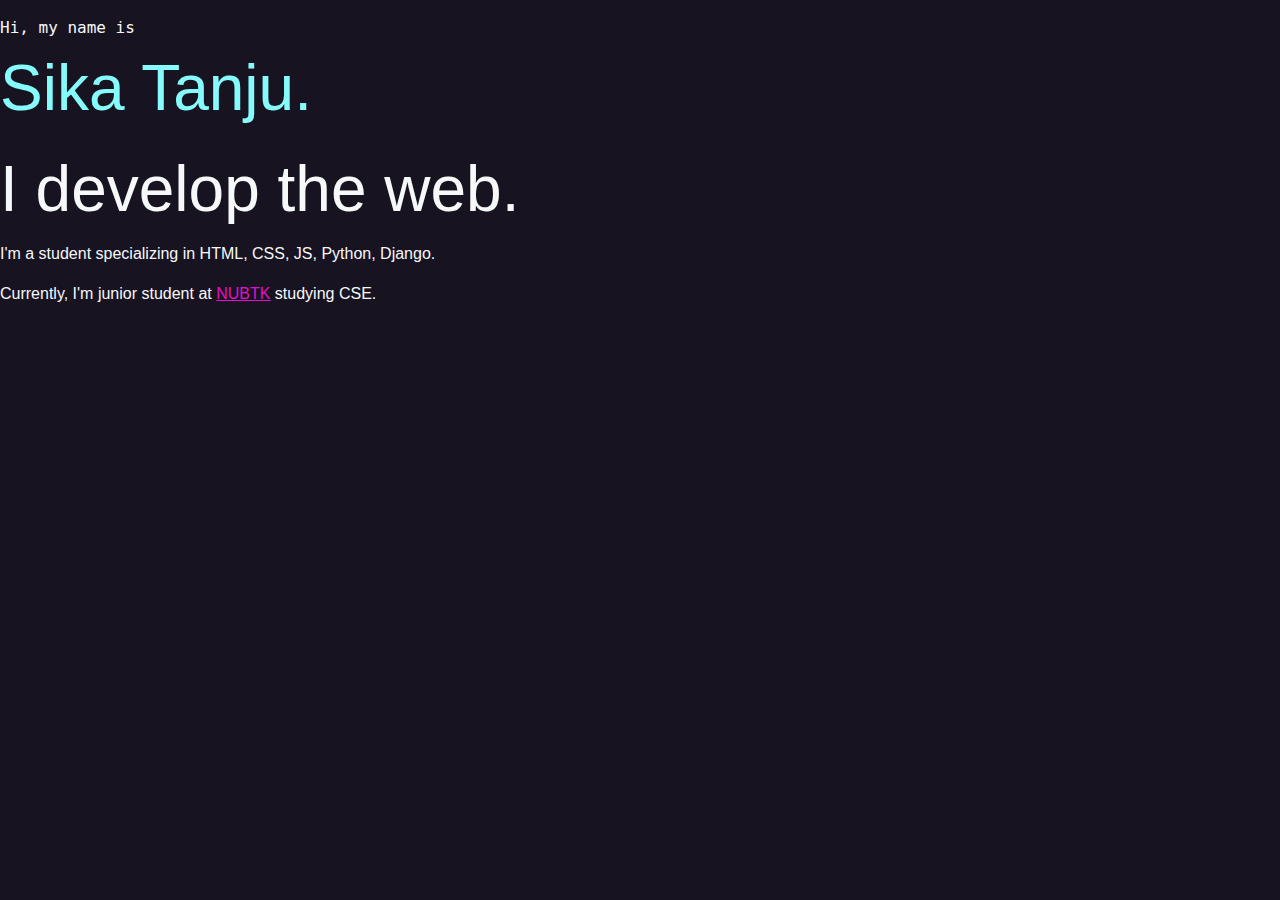
<file: 02-getting-started-with-css-by-jen-kramer/01_intro_part.html>
<!DOCTYPE html>
<html lang="en">

<head>
    <meta charset="UTF-8">
    <meta name="viewport" content="width=device-width, initial-scale=1.0">
    <title>Document</title>
    <link rel="stylesheet" href="01_intro_part.css">
</head>

<body>
    <!-- instructions in JavaScript block -->
    <section id='intro'>
        <p class='name'>Hi, my name is <span>Sika Tanju.</span></p>

        <h2>I develop the web.</h2>

        <p>I'm a student specializing in HTML, CSS, JS, Python, Django.</p>

        <p>Currently, I'm junior student at <a href='https://nubtkhulna.ac.bd/'>NUBTK</a> studying CSE.</p>

    </section>
</body>

</html>
</file>
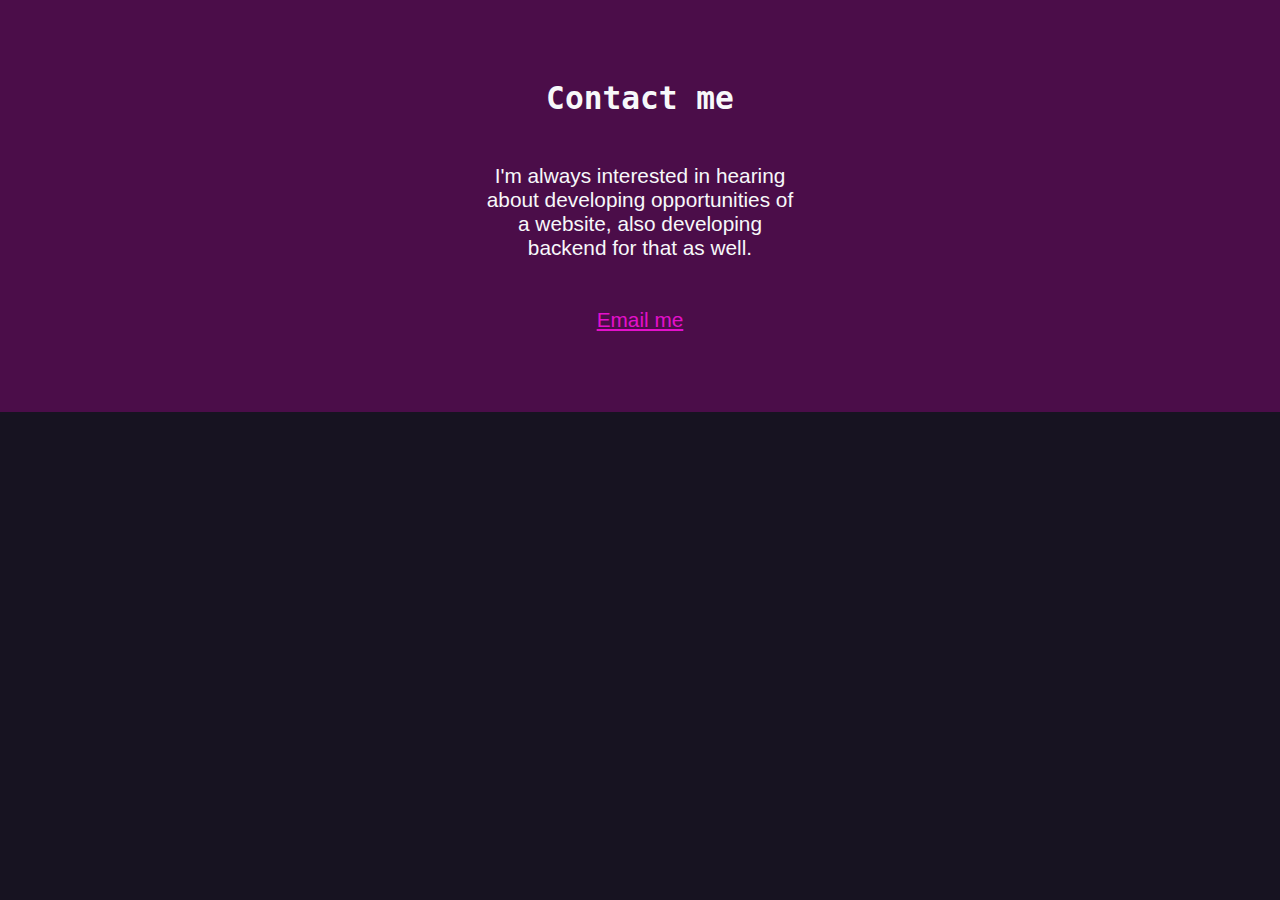
<file: 02-getting-started-with-css-by-jen-kramer/02_contact.html>
<!DOCTYPE html>
<html>

<head>
    <meta charset="utf-8">
    <meta http-equiv="X-UA-Compatible" content="IE=edge">
    <title></title>
    <meta name="description" content="">
    <meta name="viewport" content="width=device-width, initial-scale=1">
    <link rel="stylesheet" href="02_contact.css">
</head>

<body>
    <section id='contact'>
        <h2>Contact me</h2>

        <p>I'm always interested in hearing about developing opportunities of a website, also developing backend for
            that as
            well.</p>

        <a href='mailto:jj@gmail.com'>Email me</a>
    </section>

    <script src="" async defer></script>
</body>

</html>
</file>
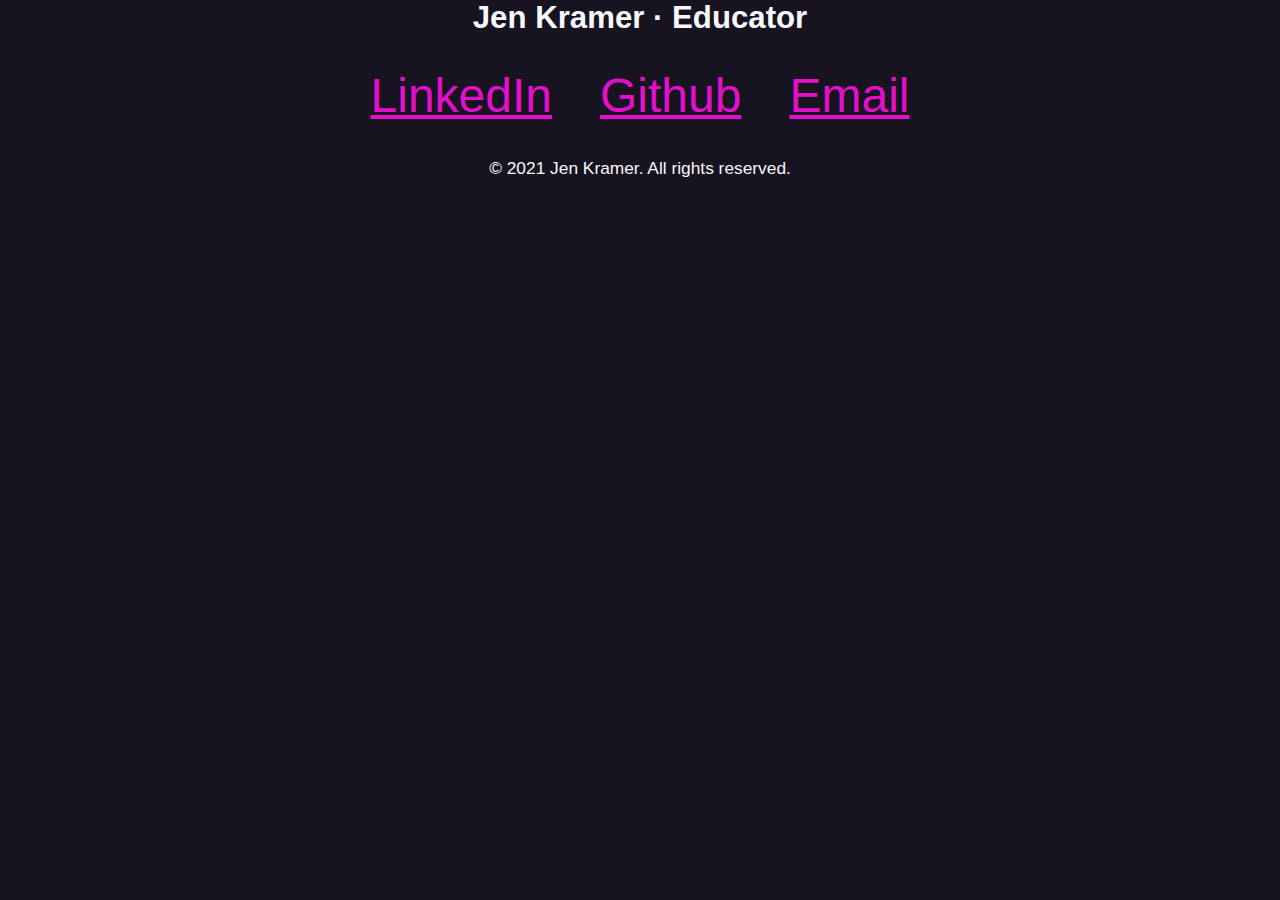
<file: 02-getting-started-with-css-by-jen-kramer/04_footer-jen.html>
<!DOCTYPE html>
<!--[if lt IE 7]>      <html class="no-js lt-ie9 lt-ie8 lt-ie7"> <![endif]-->
<!--[if IE 7]>         <html class="no-js lt-ie9 lt-ie8"> <![endif]-->
<!--[if IE 8]>         <html class="no-js lt-ie9"> <![endif]-->
<!--[if gt IE 8]>      <html class="no-js"> <!--<![endif]-->
<html>

<head>
    <meta charset="utf-8">
    <meta http-equiv="X-UA-Compatible" content="IE=edge">
    <title></title>
    <meta name="description" content="">
    <meta name="viewport" content="width=device-width, initial-scale=1">
    <link rel="stylesheet" href="04_footer-jen.css">
</head>

<body>
    <!-- instructions in JavaScript block -->
    <footer>
        <h2>Jen Kramer &middot; Educator</h2>
        <ul>
            <li>
                <a href="https://www.linkedin.com/in/jen4web" target="_blank">
                    <span class="fab fa-linkedin" aria-hidden="true"></span>
                    <span class="sr-only">LinkedIn</span>
                </a>
            </li>
            <li>
                <a href="https://www.github.com/jen4web" target="_blank">
                    <span class="fab fa-github-square" aria-hidden="true"></span>
                    <span class="sr-only">Github</span>
                </a>
            </li>
            <li>
                <a href="mailto:jen@example.com">
                    <span class="fas fa-envelope" aria-hidden="true"></span>
                    <span class="sr-only">Email</span>
                </a>
            </li>
        </ul>
        <p><small>&copy; 2021 Jen Kramer. All rights reserved.</small></p>
    </footer>

    <script src="" async defer></script>
</body>

</html>
</file>
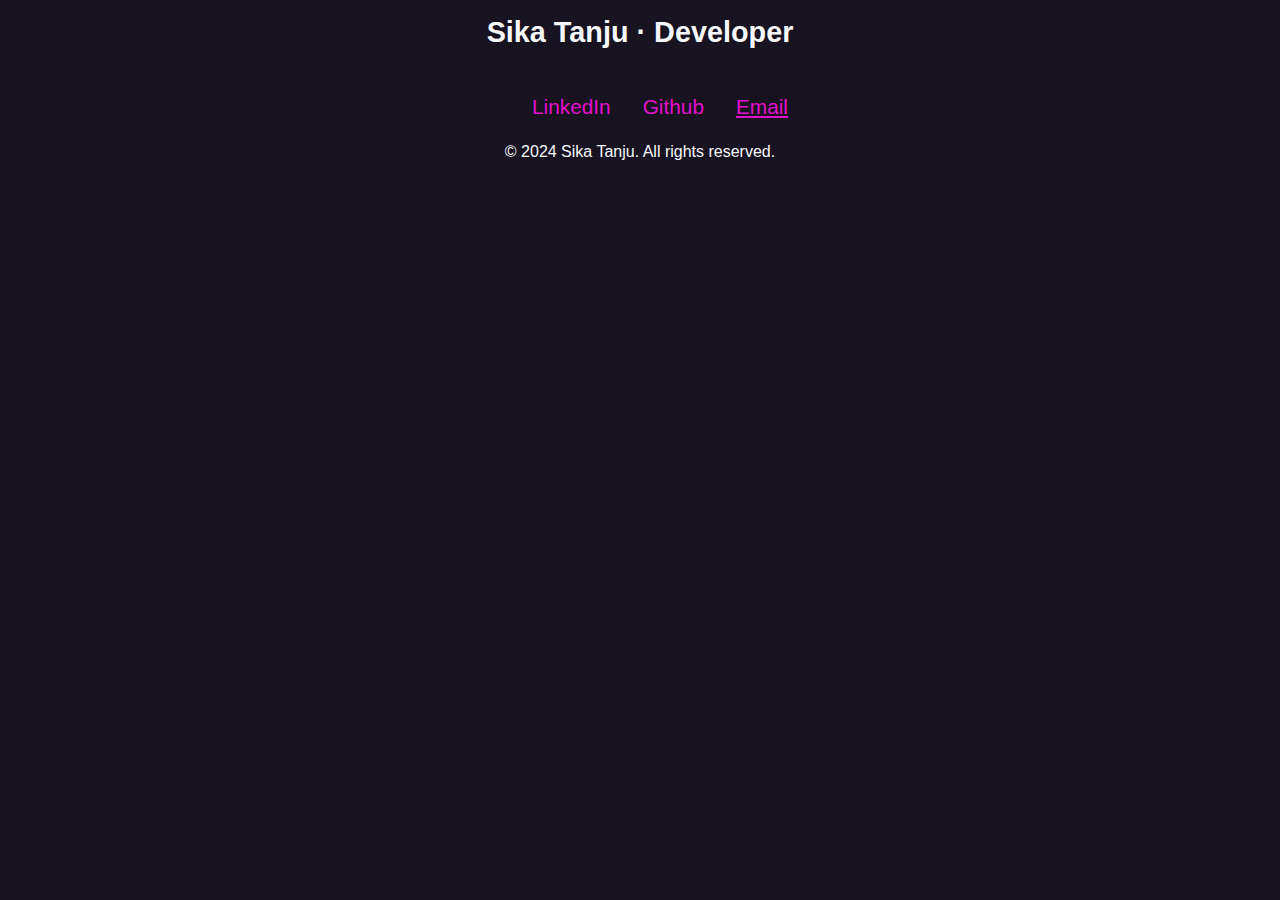
<file: 02-getting-started-with-css-by-jen-kramer/04_footer-mine.html>
<!DOCTYPE html>

<html>
    <head>
        <meta charset="utf-8">
        <meta http-equiv="X-UA-Compatible" content="IE=edge">
        <title></title>
        <meta name="description" content="">
        <meta name="viewport" content="width=device-width, initial-scale=1">
        <link rel="stylesheet" href="04_footer-mine.css">
    </head>
    <body>
<!-- instructions in JavaScript block -->
<footer>
    <h2>Sika Tanju &middot; Developer</h2>
    <ul>
        <li>
            <a>
                <span class="fa-brands fa-linkedin"></span>
                <span class='sr-only'>LinkedIn</span>
            </a>
        </li>
        <li>
            <a>
                <span class="fa-brands fa-github"></span>
                <span class='sr-only'>Github</span>
            </a>
        </li>
        <li>
            <a href='mailto:sika@gmail.com'>
                <span class="fa-solid fa-envelope"></span>
                <span class='sr-only'>Email</span>
            </a>
        </li>
    </ul>

    <p>&copy; 2024 Sika Tanju. All rights reserved.</p>
</footer>
        <script src="" async defer></script>
    </body>
</html>
</file>
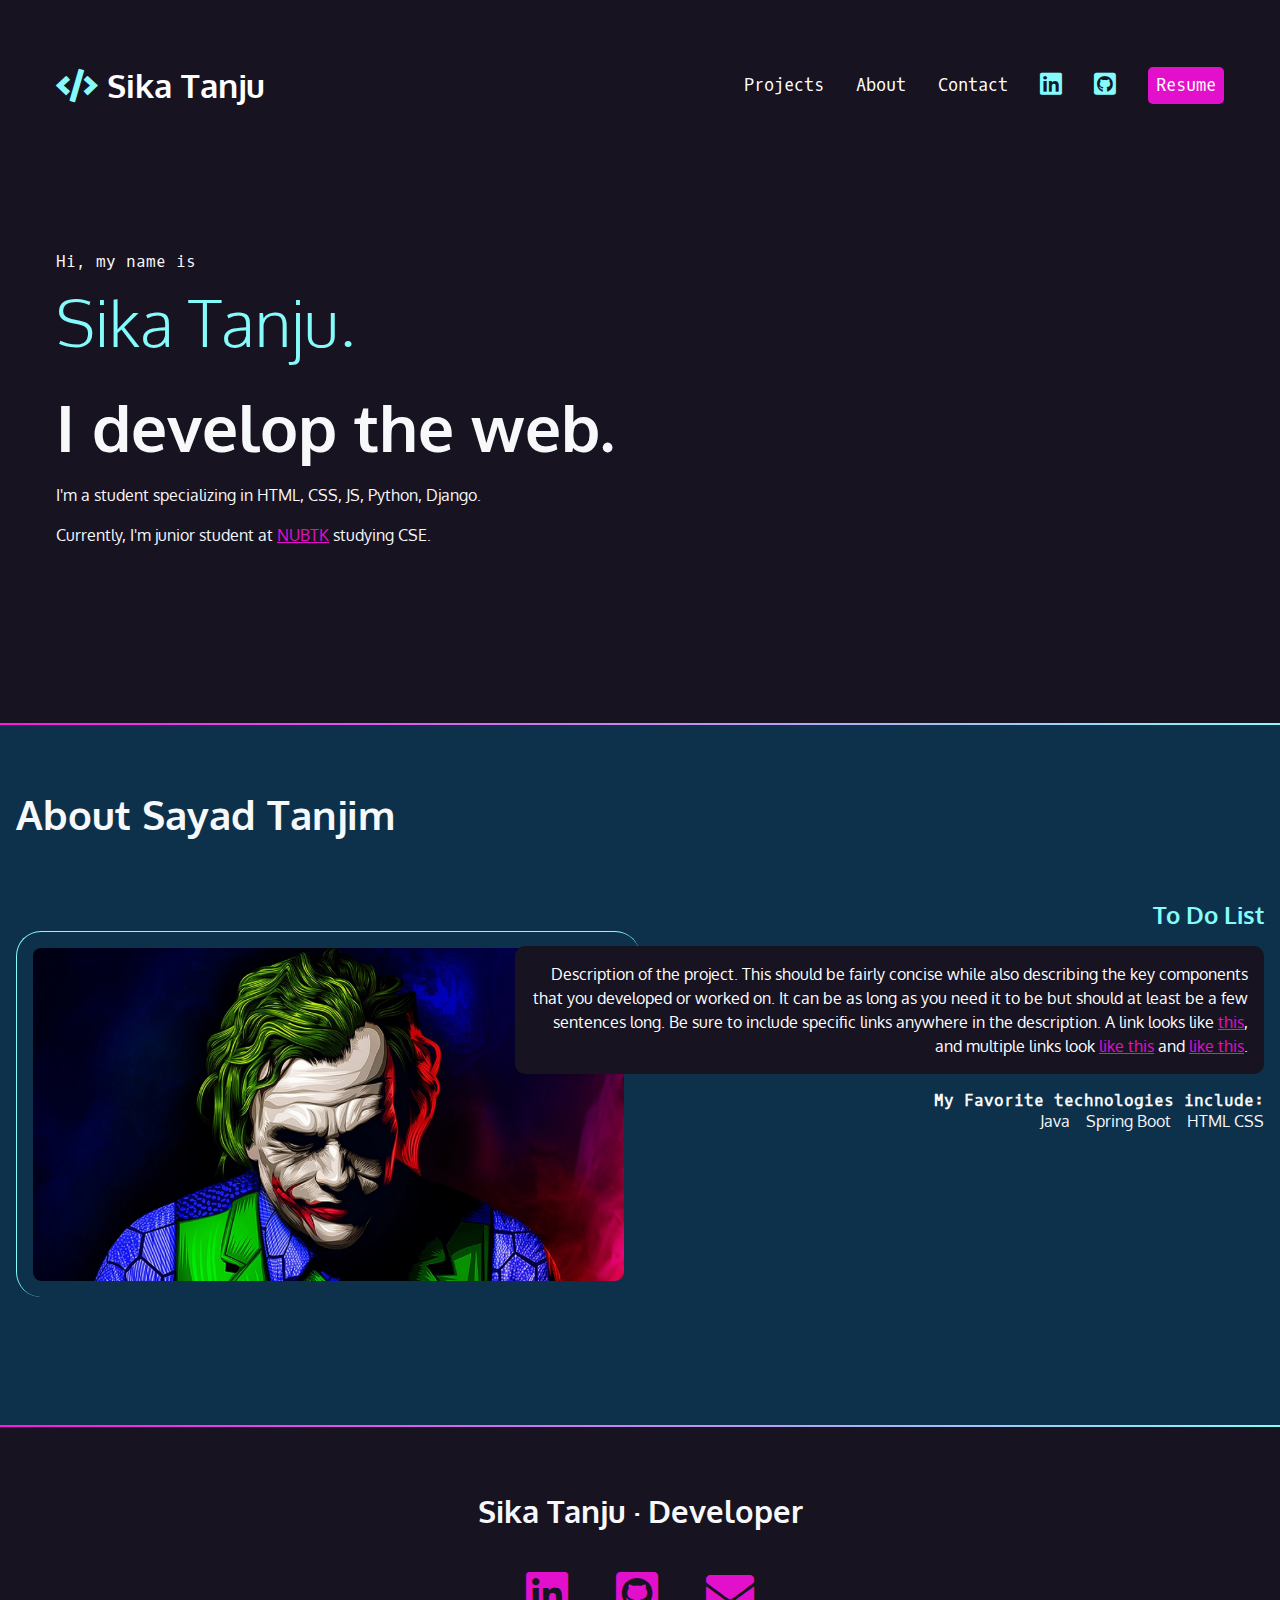
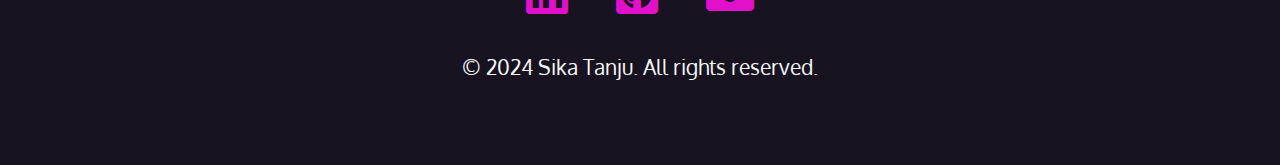
<file: 02-getting-started-with-css-by-jen-kramer/portfolio/about.html>
<!DOCTYPE html>
<html lang="en">

<head>
    <meta charset="UTF-8">
    <meta name="viewport" content="width=device-width, initial-scale=1.0">
    <title>Sika Tanju's Portfolio Website</title>

    <link rel="preconnect" href="https://fonts.googleapis.com">
    <link rel="preconnect" href="https://fonts.gstatic.com" crossorigin>
    <link href="https://fonts.googleapis.com/css2?family=Oxygen+Mono&family=Oxygen:wght@300;400;700&display=swap"
        rel="stylesheet">
    <link href="https://cdnjs.cloudflare.com/ajax/libs/font-awesome/5.15.4/css/all.min.css" rel="stylesheet" />
    <link rel="stylesheet" href="css/styles.css">
</head>

<body>
    <!-- instructions in JavaScript block -->
    <nav>
        <ul>
            <li>
                <h1 class='head'><a href='index.html'>
                        <!-- <span class="fa-solid fa-terminal"></span> -->
                        <span class="fas fa-code" aria-hidden="true"></span>
                        <span> Sika Tanju</span>
                    </a></h1>
            </li>
            <li><a href='index.html#projects'>Projects</a>
            </li>
            <li><a href='about.html'>About</a>
            </li>
            <li><a href='index.html#contact'>Contact</a>
            </li>
            <li>
                <a href='' target="_blank">

                    <!-- <span class="fa-brands fa-linkedin" aria-hidden="true"></span> -->
                    <span class="fab fa-linkedin" aria-hidden="true"></span>
                    <span class='sr-only'>LinkedIn</span>
                </a>
            </li>
            <li>
                <a href='https://www.github.com/sikatanju' target="_blank">
                    <!-- <span class="fa-brands fa-github" aria-hidden='true'></span> -->
                    <!-- <span class="fa-brands fa-twitter"></span> -->
                    <span class="fab fa-github-square" aria-hidden="true"></span>
                    <span class='sr-only'>Github</span>
                </a>
            </li>
            <li><a href='#' class='button'>Resume</a>
            </li>
        </ul>
    </nav>

    <!-- instructions in JavaScript block -->
    <section id='intro'>
        <p class='name'>Hi, my name is <span>Sika Tanju.</span></p>

        <h2>I develop the web.</h2>

        <p>I'm a student specializing in HTML, CSS, JS, Python, Django.</p>

        <p>Currently, I'm junior student at <a href='https://nubtkhulna.ac.bd/'>NUBTK</a> studying CSE.</p>

    </section>

    <div class="gradient"></div>

    <div class="section-blue">
        <section id="projects">
            <h2>About Sayad Tanjim</h2>
            <article>
                <div class="text">
                    <!-- <h4>Latest Project</h4> -->
                    <h3>To Do List</h3>
                    <p class="blackbox">Description of the project. This should be fairly concise while also describing
                        the
                        key components that you developed or worked on. It can be as long as you need it to be but
                        should at
                        least be a few sentences long. Be sure to include specific links anywhere in the description. A
                        link
                        looks like <a href="https://frontendmasters.github.io/grid-flexbox-v2/">this</a>, and multiple
                        links
                        look <a href="#">like this</a> and <a href="#">like this</a>.</p>
                    <h4>My Favorite technologies include:</h4>
                    <ul>
                        <li>Java</li>
                        <li>Spring Boot</li>
                        <li>HTML CSS</li>
                    </ul>
                </div>
                <img src="img/joker.jpg" alt="Screenshot of the Wall of Wonder." />
            </article>
        </section>
    </div>

    <div class="gradient"></div>

    <footer>
        <h2>Sika Tanju &middot; Developer</h2>
        <ul>
            <li>
                <a>
                    <!-- <span class="fa-brands fa-linkedin"></span> -->
                    <span class="fab fa-linkedin" aria-hidden="true"></span>
                    <span class='sr-only'>LinkedIn</span>
                </a>
            </li>
            <li>
                <a href='https://www.github.com/sikatanju' target="_blank">
                    <!-- <span class="fa-brands fa-github"></span> -->
                    <span class="fab fa-github-square" aria-hidden="true"></span>
                    <span class='sr-only'>Github</span>
                </a>
            </li>
            <li>
                <a href='mailto:sika@gmail.com'>
                    <!-- <span class="fa-solid fa-envelope" aria-hidden="true"></span> -->
                    <span class="fas fa-envelope" aria-hidden="true"></span>
                    <span class='sr-only'>Email</span>
                </a>
            </li>
        </ul>

        <p>&copy; 2024 Sika Tanju. All rights reserved.</p>
    </footer>
</body>

</html>
</file>
<file: 02-getting-started-with-css-by-jen-kramer/01_intro_part.css>
:root {
    --black: #171321;
    --dkblue: #0d314b;
    --plum: #4b0d49;
    --hotmag: #ff17e4;
    --magenta: #e310cb;
    --aqua: #86fbfb;
    --white: #f7f8fa;
    --font-size: 1.3rem;
    --mono: "Oxygen Mono", monospace;
    --sans: Oxygen, sans-serif;
}

html {
    box-sizing: border-box;
}

*,
*::before,
*::after {
    box-sizing: inherit;
}

body {
    margin: 0;
    padding: 0;
    font-family: var(--sans);
    background-color: var(--black);
    color: var(--white);
    font-size: var(--font-size);
}

h1,
h2,
h3 {
    margin: 0;
}

a {
    color: var(--magenta);
}

a:hover {
    color: var(--hotmag);
    text-decoration: none;
}

/* Intro Styles */

#intro {
    padding-bottom: 10rem;
}

#intro p {
    font-size: 1rem;
    line-height: 1.5;
}

#intro .name {
    font-family: var(--mono);
}

.name span {
    font-family: var(--sans);
    font-size: 4rem;
    color: var(--aqua);
    display: block;
}

#intro h2 {
    font-size: 4rem;
    font-weight: normal;
}
</file>
<file: 02-getting-started-with-css-by-jen-kramer/02_contact.css>
:root {
    --black: #171321;
    --dkblue: #0d314b;
    --plum: #4b0d49;
    --hotmag: #ff17e4;
    --magenta: #e310cb;
    --aqua: #86fbfb;
    --white: #f7f8fa;
    --font-size: 1.3rem;
    --mono: "Oxygen Mono", monospace;
    --sans: Oxygen, sans-serif;
}

html {
    box-sizing: border-box;
}

*,
*::before,
*::after {
    box-sizing: inherit;
}

body {
    margin: 0;
    padding: 0;
    font-family: var(--sans);
    background-color: var(--black);
    color: var(--white);
    font-size: var(--font-size);
}

h1,
h2,
h3 {
    margin: 0;
}

a {
    color: var(--magenta);
}

a:hover {
    color: var(--hotmag);
    text-decoration: none;
}

/* Intro Styles */

#intro {
    padding-bottom: 10rem;
}

#intro p {
    font-size: 1rem;
    line-height: 1.5;
}

#intro .name {
    font-family: var(--mono);
}

.name span {
    font-family: var(--sans);
    font-size: 4rem;
    color: var(--aqua);
    display: block;
}

#intro h2 {
    font-size: 4rem;
    font-weight: normal;
}

#contact {
    text-align: center;
    background-color: var(--plum);
    padding: 5rem;
}

#contact h2 {
    display: block;
    font-family: var(--mono);
}

#contact p {
    width: 37%;
    margin: auto;
    padding: 3rem;
    font-weight: normal;
}
</file>
<file: 02-getting-started-with-css-by-jen-kramer/04_footer-jen.css>
/* variables declared here - these are the colors for our pages, as well as the font stacks and sizes. */
:root {
    --black: #171321;
    --dkblue: #0d314b;
    --plum: #4b0d49;
    --hotmag: #ff17e4;
    --magenta: #e310cb;
    --aqua: #86fbfb;
    --white: #f7f8fa;
    --font-size: 1.3rem;
    --mono: "Oxygen mono", monospace;
    --sans: Oxygen, sans-serif;
}
/* border box model: https://css-tricks.com/box-sizing/ */
html {
    box-sizing: border-box;
}
*,
*::before,
*::after {
    box-sizing: inherit;
}
/* generic styles for the page */
body {
    padding: 0;
    margin: 0;
    font-family: var(--sans);
    background-color: var(--black);
    color: var(--white);
    font-size: var(--font-size);
}
h1,
h2,
h3 {
    margin: 0;
}
a {
    color: var(--magenta);
}

a:hover {
    color: var(--hotmag);
    text-decoration: none;
}
/* intro styles */
#intro {
    padding-bottom: 10rem;
}

#intro p {
    font-size: 1rem;
    line-height: 1.5;
}

#intro .name {
    font-family: var(--mono);
    font-size: 1rem;
}

.name span {
    font-family: var(--sans);
    font-size: 4rem;
    color: var(--aqua);
    display: block;
    font-weight: 300;
}

#intro h2 {
    font-size: 4rem;
}

/* contact section */

#contact {
    width: 400px;
    text-align: center;
    margin: 0 auto;
    padding: 3rem 0;
}

#contact p:last-child {
    margin-top: 3rem;
}

/* navigation */
nav {
    font-family: var(--mono);
    font-size: 80%;
    padding: 1rem;
}

nav h1 a {
    font-family: var(--sans);
}

nav ul {
    margin: 0;
    padding: 0;
    list-style-type: none;
    display: flex;
    flex-flow: row wrap;
    justify-content: center;
    align-items: center;
    gap: 2rem;
}
nav li:first-child {
    flex-basis: 100%;
    text-align: center;
}
nav [class*="fa-"] {
    font-size: 150%;
    color: var(--aqua);
}
nav h1 [class*="fa-"] {
    font-size: 100%;
    color: var(--aqua);
}
nav a {
    color: white;
    text-decoration: none;
    display: block;
}

nav a:hover,
nav [class*="fa-"]:hover {
    color: var(--magenta);
}
.button {
    background-color: var(--magenta);
    color: white;
    padding: 0.5rem;
    border-radius: 5px;
}

.button:hover {
    color: white;
    background-color: var(--hotmag);
}
/* footer section */
footer {
    text-align: center;
}
footer ul {
    list-style-type: none;
    padding: 0;
    margin: 2rem 0;
    display: flex;
    flex-flow: row wrap;
    justify-content: center;
    gap: 3rem;
    font-size: 3rem;
}
@media (min-width: 850px) {
    nav {
        max-width: 1200px;
        margin: 0 auto;
    }
    nav li:first-child {
        flex-basis: auto;
        text-align: left;
        margin-right: auto;
    }
}
</file>
<file: 02-getting-started-with-css-by-jen-kramer/04_footer-mine.css>
/* variables declared here - these are the colors for our pages, as well as the font stacks and sizes. */
:root {
    --black: #171321;
    --dkblue: #0d314b;
    --plum: #4b0d49;
    --hotmag: #ff17e4;
    --magenta: #e310cb;
    --aqua: #86fbfb;
    --white: #f7f8fa;
    --font-size: 1.3rem;
    --mono: "Oxygen mono", monospace;
    --sans: Oxygen, sans-serif;
}
/* border box model: https://css-tricks.com/box-sizing/ */
html {
    box-sizing: border-box;
}
*,
*::before,
*::after {
    box-sizing: inherit;
}
/* generic styles for the page */
body {
    padding: 0;
    margin: 0;
    font-family: var(--sans);
    background-color: var(--black);
    color: var(--white);
    font-size: var(--font-size);
}
h1,
h2,
h3 {
    margin: 0;
}
a {
    color: var(--magenta);
}

a:hover {
    color: var(--hotmag);
    text-decoration: none;
}
/* intro styles */
#intro {
    padding-bottom: 10rem;
}

#intro p {
    font-size: 1rem;
    line-height: 1.5;
}

#intro .name {
    font-family: var(--mono);
    font-size: 1rem;
}

.name span {
    font-family: var(--sans);
    font-size: 4rem;
    color: var(--aqua);
    display: block;
    font-weight: 300;
}

#intro h2 {
    font-size: 4rem;
}

/* contact section */

#contact {
    width: 400px;
    text-align: center;
    margin: 0 auto;
    padding: 3rem 0;
}

#contact p:last-child {
    margin-top: 3rem;
}

/* navigation */
nav {
    font-family: var(--mono);
    font-size: 80%;
    padding: 1rem;
}

nav h1 a {
    font-family: var(--sans);
}

nav ul {
    margin: 0;
    padding: 0;
    list-style-type: none;
    display: flex;
    flex-flow: row wrap;
    justify-content: center;
    align-items: center;
    gap: 2rem;
}
nav li:first-child {
    flex-basis: 100%;
    text-align: center;
}
nav [class*="fa-"] {
    font-size: 150%;
    color: var(--aqua);
}
nav h1 [class*="fa-"] {
    font-size: 100%;
    color: var(--aqua);
}
nav a {
    color: white;
    text-decoration: none;
    display: block;
}

nav a:hover,
nav [class*="fa-"]:hover {
    color: var(--magenta);
}
.button {
    background-color: var(--magenta);
    color: white;
    padding: 0.5rem;
    border-radius: 5px;
}

.button:hover {
    color: white;
    background-color: var(--hotmag);
}
@media (min-width: 850px) {
    nav {
        max-width: 1200px;
        margin: 0 auto;
    }
    nav li:first-child {
        flex-basis: auto;
        text-align: left;
        margin-right: auto;
    }
}

footer h2 {
    text-align: center;
    font-size: 1.8rem;
    padding: 1rem;
}
footer ul {
    display: flex;
    width: 100%;
    gap: 2rem;
    justify-content: center;
    text-align: center;
    /*   margin-left: -22px; */
    list-style-type: none;
}

footer ul li [class*="fa-"] {
    font-size: 150%;
}

footer p {
    text-align: center;
    font-size: 1rem;
}
</file>
<file: 02-getting-started-with-css-by-jen-kramer/portfolio/css/styles.css>
/* Variables declared here - these are the colors for our pages, as well as the font stacks and sizes. */

:root {
    --black: #171321;
    --dkblue: #0d314b;
    --plum: #4b0d49;
    --hotmag: #ff17e4;
    --magenta: #e310cb;
    --aqua: #86fbfb;
    --white: #f7f8fa;
    --font-size: 1.3rem;
    --mono: "Oxygen mono", monospace;
    --sans: Oxygen, sans-serif;
}

/* border box model: https://css-tricks.com/box-sizing/ */

html {
    box-sizing: border-box;
}

*,
*::before,
*::after {
    box-sizing: inherit;
}

/* generic styles for the page */

body {
    padding: 0;
    margin: 0;
    font-family: var(--sans);
    background-color: var(--black);
    color: var(--white);
    font-size: var(--font-size);
}

h1,
h2,
h3 {
    margin: 0;
}

a {
    color: var(--magenta);
}

a:hover {
    color: var(--hotmag);
    text-decoration: none;
}
img {
    width: 100%;
}

/* background color divs */

.section-plum {
    background-color: var(--plum);
}
.section-blue {
    background-color: var(--dkblue);
}

.gradient {
    background: linear-gradient(
        90deg,
        rgba(255, 23, 228, 1) 0%,
        rgba(134, 251, 251, 1) 100%
    );
    height: 2px;
}

/* intro styles */

#intro {
    padding: 4rem 1rem 10rem 1rem;
    padding-bottom: 10rem;
    max-width: 1200px;
    margin: 0 auto;
}

#intro p {
    font-size: 1rem;
    line-height: 1.5;
}

#intro .name {
    font-family: var(--mono);
    font-size: 1rem;
}

.name span {
    font-family: var(--sans);
    font-size: 4rem;
    color: var(--aqua);
    display: block;
    font-weight: 300;
}

#intro h2 {
    font-size: 4rem;
}

/* contact section */

#contact {
    width: 400px;
    text-align: center;
    margin: 0 auto;
    padding: 4rem 0;
}

#contact p:last-child {
    margin-top: 3rem;
}

/* navigation */

nav {
    font-family: var(--mono);
    font-size: 80%;
    padding: 4rem 1rem;
}

nav h1 a {
    font-family: var(--sans);
}

nav ul {
    margin: 0;
    padding: 0;
    list-style-type: none;
    display: flex;
    flex-flow: row wrap;
    justify-content: center;
    align-items: center;
    gap: 2rem;
}

nav li:first-child {
    flex-basis: 100%;
    text-align: center;
}

nav [class*="fa-"] {
    font-size: 150%;
    color: var(--aqua);
}

nav h1 [class*="fa-"] {
    font-size: 100%;
    color: var(--aqua);
}

nav a {
    color: white;
    text-decoration: none;
    display: block;
}

nav a:hover,
nav [class*="fa-"]:hover {
    color: var(--magenta);
}

.button {
    background-color: var(--magenta);
    color: white;
    padding: 0.5rem;
    border-radius: 5px;
    text-decoration: none;
    font-family: var(--mono);
}

.button:hover {
    color: white;
    background-color: var(--hotmag);
}

/* projects section */
#projects {
    padding: 4rem 1rem;
}
#projects h2 {
    font-size: 2.5rem;
    margin-bottom: calc(2.5rem * 1.5);
}
#projects h3 {
    color: var(--aqua);
}

#projects h4 {
    font-size: 1rem;
    font-family: var(--mono);
    margin: 0;
}
.blackbox {
    padding: 1rem;
    border-radius: 10px;
    color: white;
    background-color: var(--black);
    font-size: 1rem;
    line-height: 1.5;
}
#projects ul {
    list-style-type: none;
    padding: 0;
    margin: 0;
    display: flex;
    flex-flow: row wrap;
    justify-content: flex-start;
    gap: 1rem;
    font-size: 1rem;
}
#projects img {
    margin: 2rem 0 4rem 0;
    padding: 1rem;
    border-left: 1px solid var(--aqua);
    border-top: 1px solid var(--aqua);
    border-radius: 25px;
}
/* footer section */

footer {
    text-align: center;
    padding: 4rem 0;
}

footer ul {
    list-style-type: none;
    padding: 0;
    margin: 2rem 0;
    display: flex;
    flex-flow: row wrap;
    justify-content: center;
    gap: 3rem;
    font-size: 3rem;
}
@media (min-width: 800px) {
    article {
        display: grid;
        grid-template-columns: repeat(10, 1fr);
    }
    #projects img {
        grid-column: 1/6;
        grid-row: 1/2;
    }
    .text {
        grid-column: 5/11;
        grid-row: 1/2;
        order: 2;
        text-align: right;
    }
    #projects ul {
        justify-content: flex-end;
    }
    #projects .reverse .text {
        grid-column: 1/7;
        order: 2;
        text-align: left;
    }
    #projects .reverse img {
        grid-column: 6/11;
        grid-row: 1/2;
    }
    #projects .reverse ul {
        justify-content: flex-start;
    }
}
@media (min-width: 850px) {
    nav {
        max-width: 1200px;
        margin: 0 auto;
    }
    nav li:first-child {
        flex-basis: auto;
        text-align: left;
        margin-right: auto;
    }
}
</file>
